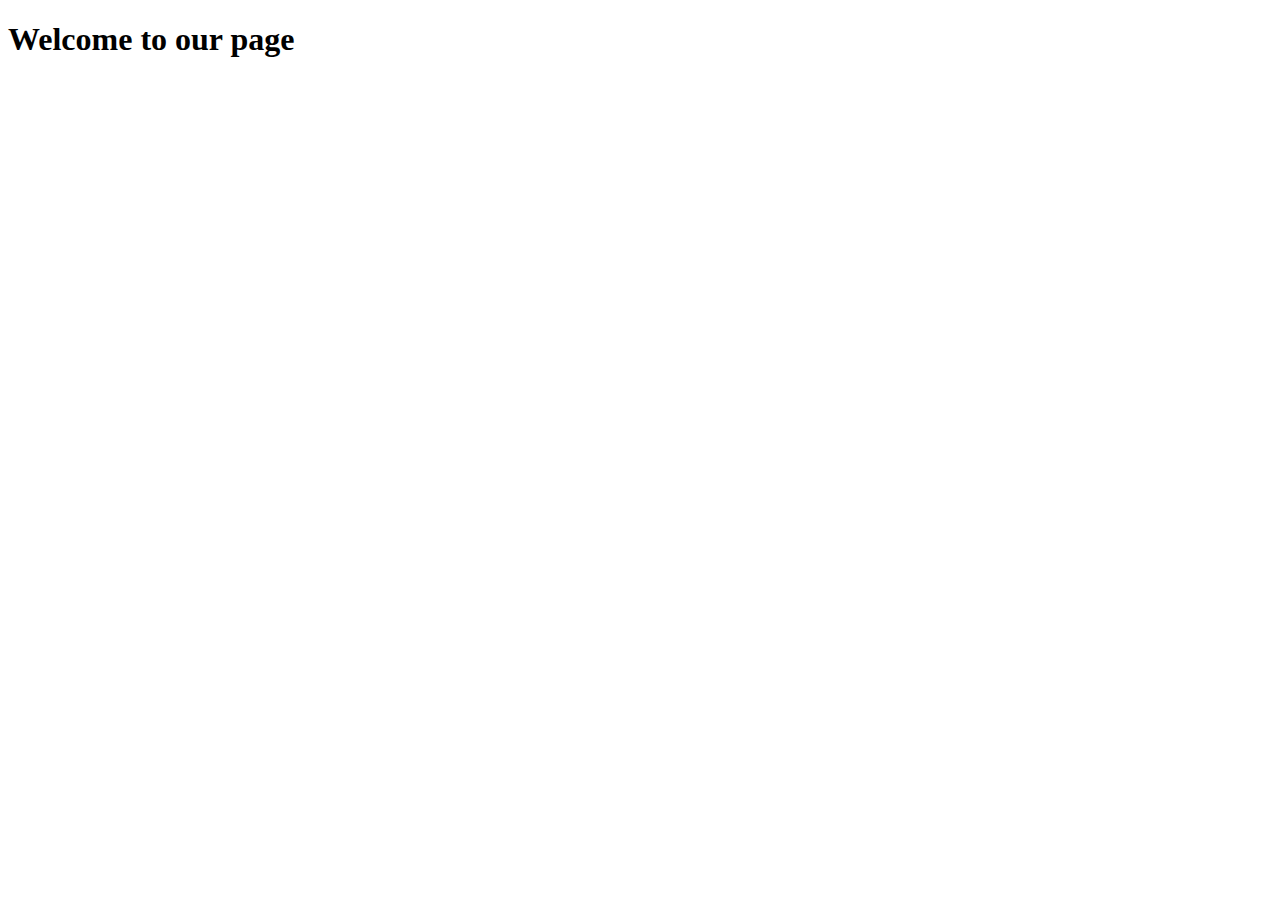
<file: index.html>
<!DOCTYPE html>
<html lang="en">
<head>
     <meta charset="UTF-8">
     <meta name="viewport" content="width=device-width, initial-scale=1.0">
     <title>Teachers Login</title>
</head>
<body>
     <h1>Welcome to our page </h1>    
</body>
</html>
</file>
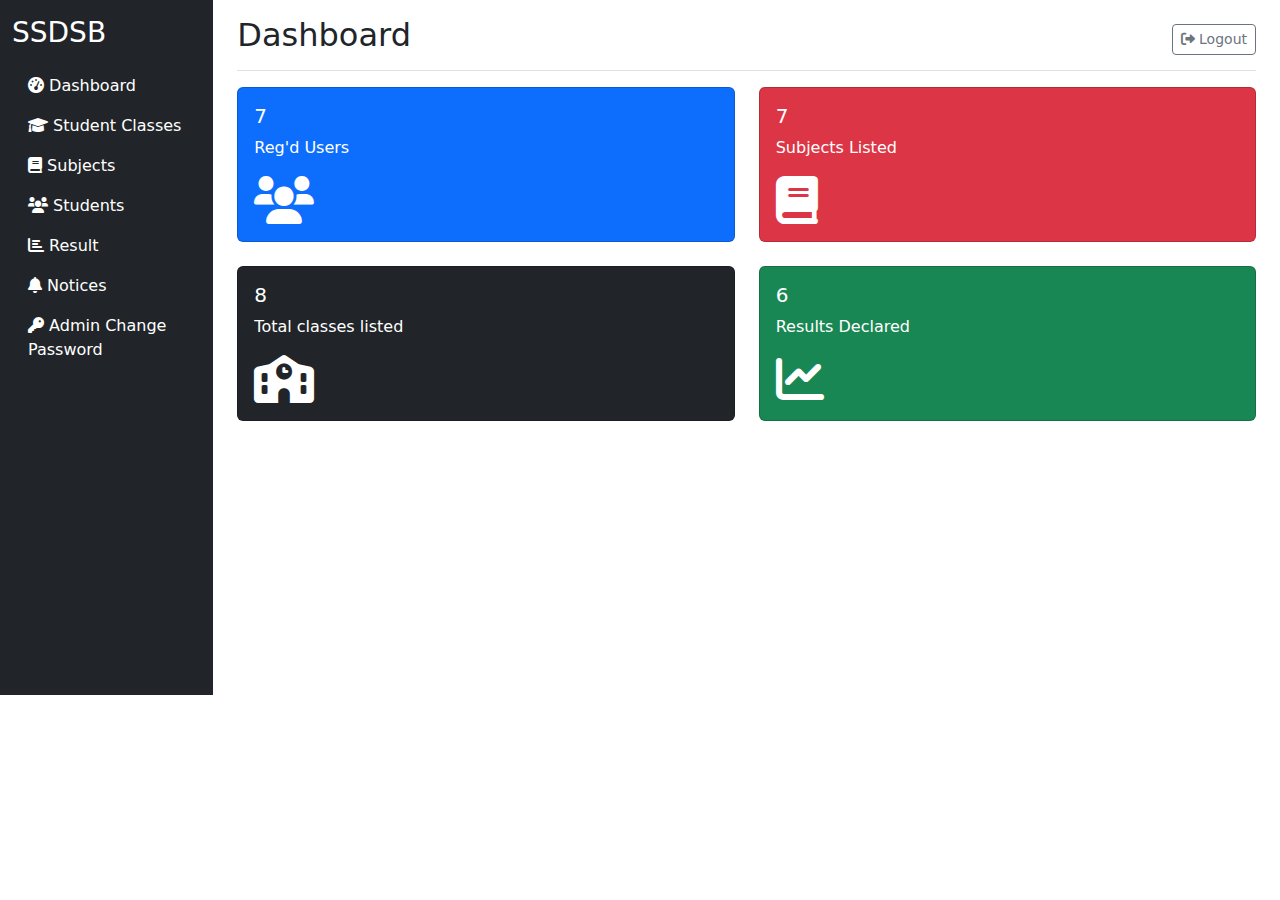
<file: dashboard.html>
<!DOCTYPE html>
<html lang="en">
<head>
    <meta charset="UTF-8">
    <meta name="viewport" content="width=device-width, initial-scale=1.0">
    <title>SRMS | Admin Dashboard</title>
    <link href="https://cdn.jsdelivr.net/npm/bootstrap@5.3.0-alpha1/dist/css/bootstrap.min.css" rel="stylesheet">
    <link href="https://cdnjs.cloudflare.com/ajax/libs/font-awesome/6.0.0-beta3/css/all.min.css" rel="stylesheet">
</head>
<body>
    <div class="container-fluid">
        <div class="row">
            <!-- Sidebar -->
            <nav class="col-md-3 col-lg-2 d-md-block bg-dark sidebar" style ="height: 695px;">
                <div class="position-sticky pt-3">
                    <h3 class="mb-3 text-white">SSDSB</h3>
                    <ul class="nav flex-column">
                        <li class="nav-item">
                            <a class="nav-link active text-white" href="#">
                                <i class="fas fa-tachometer-alt text-white"></i> Dashboard
                            </a>
                        </li>
                        <li class="nav-item">
                            <a class="nav-link text-white" href="#">
                                <i class="fas fa-graduation-cap text-white"></i> Student Classes
                            </a>
                        </li>
                        <li class="nav-item">
                            <a class="nav-link text-white" href="#">
                                <i class="fas fa-book text-white"></i> Subjects
                            </a>
                        </li>
                        <li class="nav-item">
                            <a class="nav-link text-white" href="#">
                                <i class="fas fa-users text-white"></i> Students
                            </a>
                        </li>
                        <li class="nav-item">
                            <a class="nav-link text-white" href="marksheet.html">
                                <i class="fas fa-chart-bar text-white"></i> Result
                            </a>
                        </li>
                        <li class="nav-item">
                            <a class="nav-link text-white" href="#">
                                <i class="fas fa-bell text-white"></i> Notices
                            </a>
                        </li>
                        <li class="nav-item">
                            <a class="nav-link text-white" href="#">
                                <i class="fas fa-key text-white"></i> Admin Change Password
                            </a>
                        </li>
                    </ul>
                </div>
            </nav>

            <!-- Main content -->
            <main class="col-md-9 ms-sm-auto col-lg-10 px-md-4">
                <div class="d-flex justify-content-between flex-wrap flex-md-nowrap align-items-center pt-3 pb-2 mb-3 border-bottom">
                    <h1 class="h2">Dashboard</h1>
                    <div class="btn-toolbar mb-2 mb-md-0">
                        <button type="button" class="btn btn-sm btn-outline-secondary">
                            <i class="fas fa-sign-out-alt"></i> Logout
                        </button>
                    </div>
                </div>

                <div class="row">
                    <div class="col-md-6 mb-4">
                        <div class="card bg-primary text-white">
                            <div class="card-body">
                                <h5 class="card-title">7</h5>
                                <p class="card-text">Reg'd Users</p>
                                <i class="fas fa-users fa-3x"></i>
                            </div>
                        </div>
                    </div>
                    <div class="col-md-6 mb-4">
                        <div class="card bg-danger text-white w-100">
                            <div class="card-body">
                                <h5 class="card-title">7</h5>
                                <p class="card-text">Subjects Listed</p>
                                <i class="fas fa-book fa-3x"></i>
                            </div>
                        </div>
                    </div>
                    <div class="col-md-6 mb-4">
                        <div class="card bg-dark text-white">
                            <div class="card-body">
                                <h5 class="card-title">8</h5>
                                <p class="card-text">Total classes listed</p>
                                <i class="fas fa-school fa-3x"></i>
                            </div>
                        </div>
                    </div>
                    <div class="col-md-6 mb-4">
                        <div class="card bg-success text-white">
                            <div class="card-body">
                                <h5 class="card-title">6</h5>
                                <p class="card-text">Results Declared</p>
                                <i class="fas fa-chart-line fa-3x"></i>
                            </div>
                        </div>
                    </div>
                </div>
            </main>
        </div>
    </div>

    <script src="https://cdn.jsdelivr.net/npm/bootstrap@5.3.0-alpha1/dist/js/bootstrap.bundle.min.js"></script>
</body>
</html>
</file>
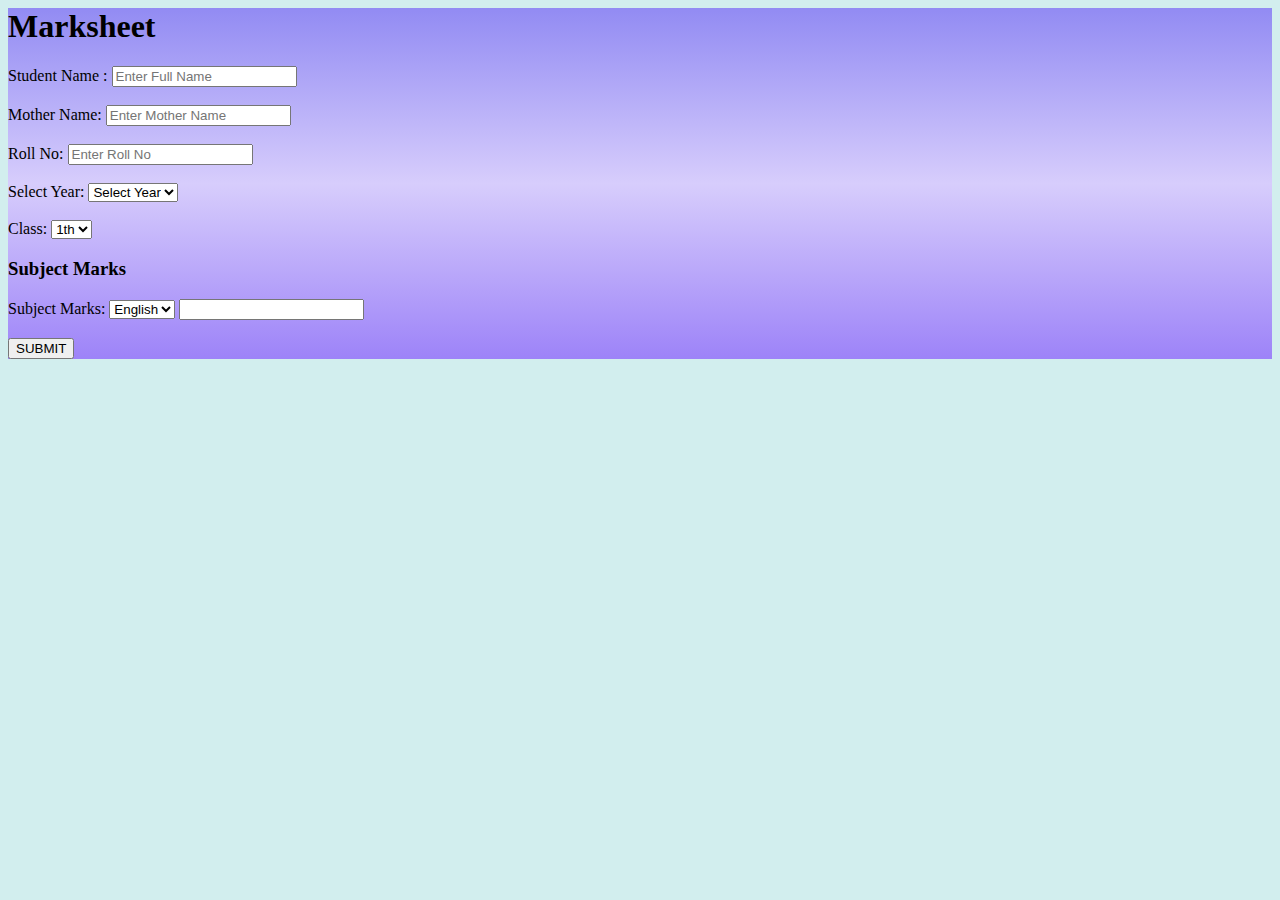
<file: form.html>
<html>
<head>
    <title>Form</title>
    <link href="https://cdn.jsdelivr.net/npm/bootstrap@5.3.2/dist/css/bootstrap.min.css" rel="stylesheet" integrity="sha384-T3c6CoIi6uLrA9TneNEoa7RxnatzjcDSCmG1MXxSR1GAsXEV/Dwwykc2MPK8M2HN" crossorigin="anonymous">
</head>
<body style="background-color:  rgb(210, 238, 238);">
    <div class="form-box container w-50 text-center  p-5 border border-top-0 rounded shadow" style=" background-image: linear-gradient(#928bf3,#d7cdfc,#9d83f8);">
        <h1 class="mb-5">Marksheet</h1>
        <form>
            <label for="FullName" class="fw-bold"> Student Name : </label>
            <input type="text" class="box rounded px-5 py-1" id="FullName" placeholder="Enter Full Name" required /></br></br>

            <label for="MotherName" class="fw-bold">Mother Name: </label>
            <input type="text" class="box rounded px-5 py-1" id="Mother Name" placeholder="Enter Mother Name" required /></br></br>

            <label for="RollNo" class="fw-bold"> Roll No:</label>
            <input type="text" class="box2 rounded px-5 py-1" id="RollNo" placeholder="Enter Roll No" required /></br></br>

            <label for="SelectYear" class="fw-bold">Select Year:</label>
            <select id="SelectYear " class="rounded px-5 py-1">
                <option>Select Year</option>
                <option>2023-2024</option>
                <option>2024-2025</option>
            </select></br></br>

            <label for="class" class="fw-bold"> Class: </label>
            <select id="class" class="rounded px-5 py-1">
                <option>1th</option>
                <option>2th</option>
                <option>3th</option>
                <option>4th</option>                
            </select>

            <h3 class="my-4">Subject Marks</h3>
            <label for="subject-mark" class="fw-bold">Subject Marks:</label>
            <select id="subject-mark" class="rounded px-5 py-1">
                <option>English</option>
                <otion>Marathi</otion>
                <option>Hindi</option>
                <option>EVS</option>
                <option>Maths</option>
            </select>
            <input type="text" class="box2 rounded px-5 py-1"><br></br>
            <button type="submit" class="btn btn-primary m-3">SUBMIT</button>
        </form>
    </div>
</body>
</html>
</file>
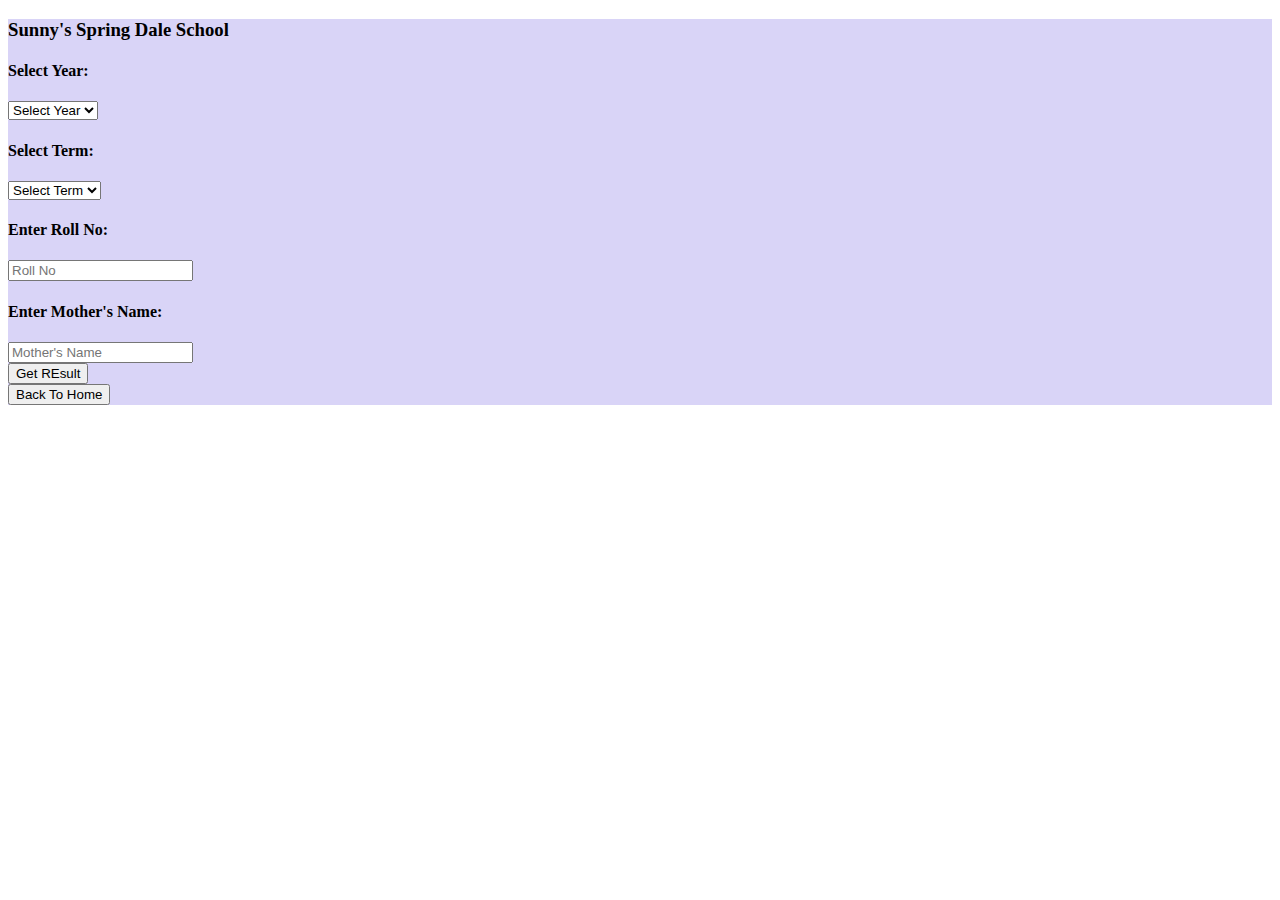
<file: getresult.html>
<!DOCTYPE html>
<html>
<head>
	<meta charset="utf-8">
	<meta name="viewport" content="width=device-width, initial-scale=1">
    <link href="https://cdn.jsdelivr.net/npm/bootstrap@5.3.2/dist/css/bootstrap.min.css" rel="stylesheet" integrity="sha384-T3c6CoIi6uLrA9TneNEoa7RxnatzjcDSCmG1MXxSR1GAsXEV/Dwwykc2MPK8M2HN" crossorigin="anonymous">

	<title></title>
</head>
<body>
<div class="container-fluid mt-3 p-5 shadow w-75  text-center rounded" style="background-color: #d9d4f7;" >
  <h3>Sunny's Spring Dale School</h3>

  <div class="card my-2 text-center shadow ">
    <div class="card-body ">
      <h4 class="card-title">Select Year:</h4>     
      <select class="form-select" aria-label="Default select example">
        <option selected>Select Year</option>
        <option value="1">2023-2024</option>
        </select>
    </div>
    </div>

    <div class="card  text-center shadow-lg">
        <div class="card-body">
          <h4 class="card-title">Select Term:</h4>     
          <select class="form-select" aria-label="Default select example">
            <option selected>Select Term</option>
            <option value="1">Term1</option>
            <option value="1">Term2</option>
          </select>
        </div>

        <div class="card m-2 text-center shadow bg-light">
            <div class="card-body">
              <h4 class="card-title">Enter Roll No:</h4>     
              <div class=" my-4">
                <input class="form-control" type="text" placeholder="Roll No" aria-label="default input example">
              </div>
            </div>
            <div class="card m-2 text-center shadow bg-light">
                <div class="card-body">
                  <h4 class="card-title">Enter Mother's Name:</h4>     
                  <div class="my-4">
                  <input class="form-control" type="text" placeholder="Mother's Name" aria-label="default input example">
                  </div>
                </div>
                </div>
                <a href="showresult.html">
                <button type="button" class="btn btn-primary px-5 m-2">Get REsult</button></a>
            </div>
            <a href="project.html">
            <button type="button" class="btn btn-success px-5 my-2 mx-5">Back To Home</button><a>


        </div>

    
</div>
</body>
</html>
</file>
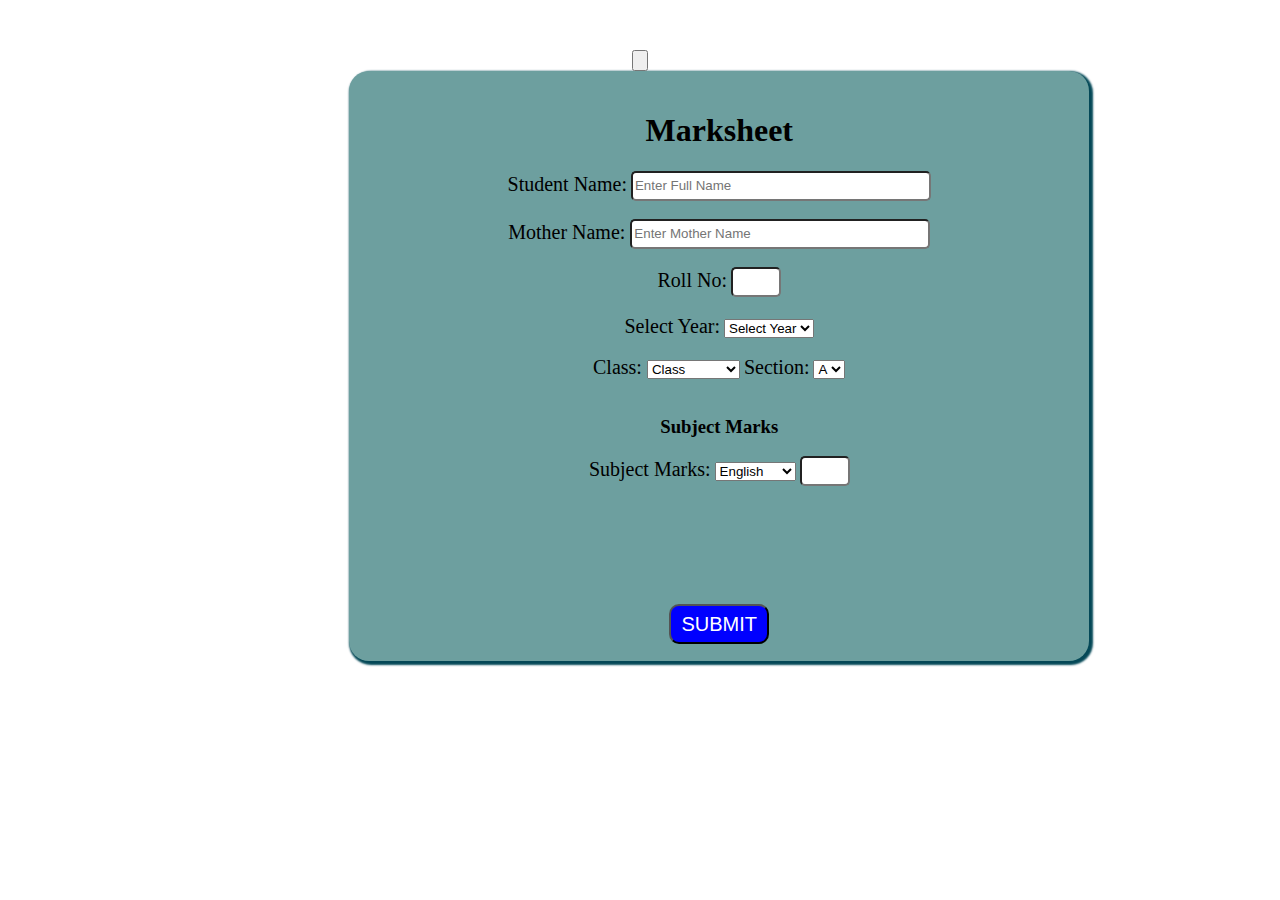
<file: marksheet.html>
<html>
<head>
    <title>Form</title>
    <link rel="stylesheet" href="marksheet.css">

</head>

<body>
    <input type="button"></button>

    <div class="form-box">
        <h1 class="heading">Marksheet</h1>
        <form>
            <label for="FullName" class="font">Student Name:</label>
            <input type="text" class="box" id="FullName" placeholder="Enter Full Name" required /></br></br>

            <label for="MotherName" class="font">Mother Name: </label>
            <input type="text" class="box " id="Mother Name" placeholder="Enter Mother Name" required /></br></br>

            <label for="RollNo" class="font"> Roll No:</label>
            <input type="text" class="box2" id="RollNo" required /></br></br>

            <label for="SelectYear" class="font">Select Year:</label>
            <select id="SelectYear">
                <option>Select Year</option>
                <option>2016-2017</option>
                <option>2017-2018</option>
                <option>2018-2019</option>
                <option>2019-2020</option>
                <option>2020-2021</option>
                <option>2021-2022</option>
                <option>2022-2023</option>
                <option>2023-2024</option>
                <option>2024-2025</option>
            </select></br></br>

            <label for="class" class="font"> Class: </label>
            <select id="class">
                <option>Class</option>
                <option>Play School</option>
                <option>nursery</option>
                <option>1th</option>
                <option>2th</option>
                <option>3th</option>
                <option>4th</option>
                <option>5th</option>
                <option>6th</option>
                <option>7th</option>
            </select>

            <label for="section" class="font"> Section:</label>
            <select id="Section">
                <option>A</option>
                <option>B</option>
                <option>C</option>
                <option>D</option>
            </select></br></br>

            <h3>Subject Marks</h3>
            <label for="subject-mark" class="font">Subject Marks:</label>
            <select id="subject-mark">
                <option>English</option>
                <otion>Marathi</otion>
                <option>Hindi</option>
                <option>Social</option>
                <option>Maths</option>
                <option>Science</option>
                <option>Computer</option>
            </select>

            <input type="text" class="box2"><br></br>

            <input type="button" class="button" Value="SUBMIT">
        </form>
    </div>
</body>

</html>
</file>
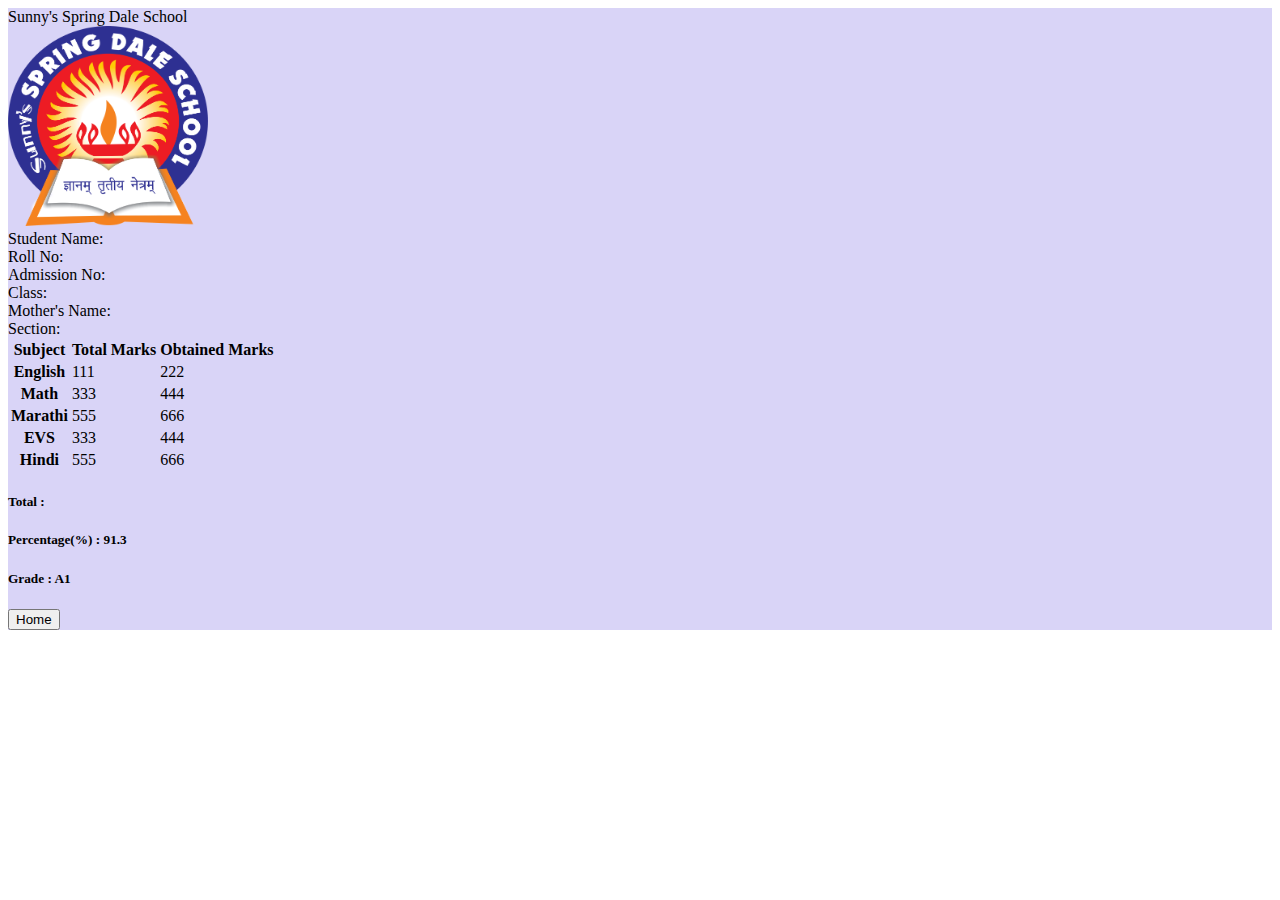
<file: showresult.html>
<!DOCTYPE html>
<html lang="en">
<head>
    <meta charset="UTF-8">
    <meta name="viewport" content="width=device-width, initial-scale=1.0">
    <title>Document</title>
    <link href="https://cdn.jsdelivr.net/npm/bootstrap@5.3.2/dist/css/bootstrap.min.css" rel="stylesheet" integrity="sha384-T3c6CoIi6uLrA9TneNEoa7RxnatzjcDSCmG1MXxSR1GAsXEV/Dwwykc2MPK8M2HN" crossorigin="anonymous">
</head>
<body>
    <div class="container-fluid align-items-center" style="background-color: #d9d4f7;">
            <div class="container-fluid h3 text-center fw-bold ">
                    Sunny's Spring Dale School
                    <div class="text-center p-3 ">
                        <img src="springdalelogo.png" alt="..." style="width: 200px; height: 200px;">
                      </div>
            </div>
        <div class="row container-fluid border border-primary border-5 rounded m-0 d-flex justify-content-between bg-primary-subtle ">
            <div class="col-4">
                <div class=" bg-primary mt-3 ms-2 p-2  rounded text-white">
                    Student Name:
                </div>
                <div class=" bg-primary m-2 p-2 text-white rounded">
                    Roll No:
                </div>
                <div class=" bg-primary m-2 p-2 text-white rounded">
                    Admission No:
                </div>
            </div>
            <div class="col-4">
                <div class=" bg-primary mt-3 me-2 p-2 text-white rounded">
                    Class:
                </div>
                <div class=" bg-primary m-2 p-2 text-white rounded">
                    Mother's Name:
                </div>
                <div class=" bg-primary me-2 p-2 text-white rounded">
                    Section:
                </div>
            </div>
        </div>



        <table class="table mt-5">
            <thead>
              <tr>
                <th class="bg-primary text-white" scope="col">Subject</th>
                <th class="bg-primary text-white" scope="col">Total Marks</th>
                <th class="bg-primary text-white" scope="col">Obtained Marks</th>
              </tr>
            </thead>
            <tbody>
              <tr>
                <th scope="row">English</th>
                <td>111</td>
                <td>222</td>
              </tr>
              <tr>
                <th class="bg-primary-subtle" scope="row">Math</th>
                <td class="bg-primary-subtle">333</td>
                <td class="bg-primary-subtle">444</td>
              </tr>
              <tr>
                <th scope="row">Marathi</th>
                <td>555</td>
                <td>666</td>
              </tr>
              <tr>
                <th class="bg-primary-subtle"scope="row">EVS</th>
                <td class="bg-primary-subtle">333</td>
                <td class="bg-primary-subtle">444</td>
              </tr>
              <tr>
                <th scope="row">Hindi</th>
                <td>555</td>
                <td>666</td>
              </tr>
            </tbody>
          </table>

           <div class="bg-primary text-center text-white py-1 pt-3 rounded">
           <h5>Total : 
            </div>
           <div class="bg-light text-center py-1">
            <h5>Percentage(%) : 91.3
            </div>
            <div class="bg-primary text-center text-white py-1 pt-3 rounded">
            <h5>Grade : A1
            </div>
           
            <div class="text-center">
            <a href="project.html">
            <button type="button" class="btn btn-primary m-5">Home</button></a>
           </div>
    </div>
</body>
</html>
</file>
<file: marksheet.css>
body{
    margin-top: 50px;
    text-align: center;
}
.heading
{
    background-color:b;
    width: 100%;
}
.form-box
{

  height:550px;
  width: 700px;
  padding: 20px;
  background-color:rgb(109, 159, 159);
  border-radius: 20px;
  margin-left: 27%;
  box-shadow: 2px 2px 2px 2px rgb(4, 72, 87)
}
.subject
{
    width:50px;
    height:30px;
    color: black;
    border-radius: 5px;
}
.box
{
    width:300px;
    height:30px;
    color: black;
    border-radius: 5px;
}
.box2
{
    width:50px;
    height:30px;
    color: black;
    border-radius: 5px;

}
.font
{
    font-size: 20px;  
}
.button
{
    background-color: blue;
    border-radius: 10px;
    font-size: 20;
    color: white;
    height: 40px;
    width: 100px;
    margin-top: 100px;
}
.button:hover
{
    height: 40px;
    width: 90px;
}
</file>
